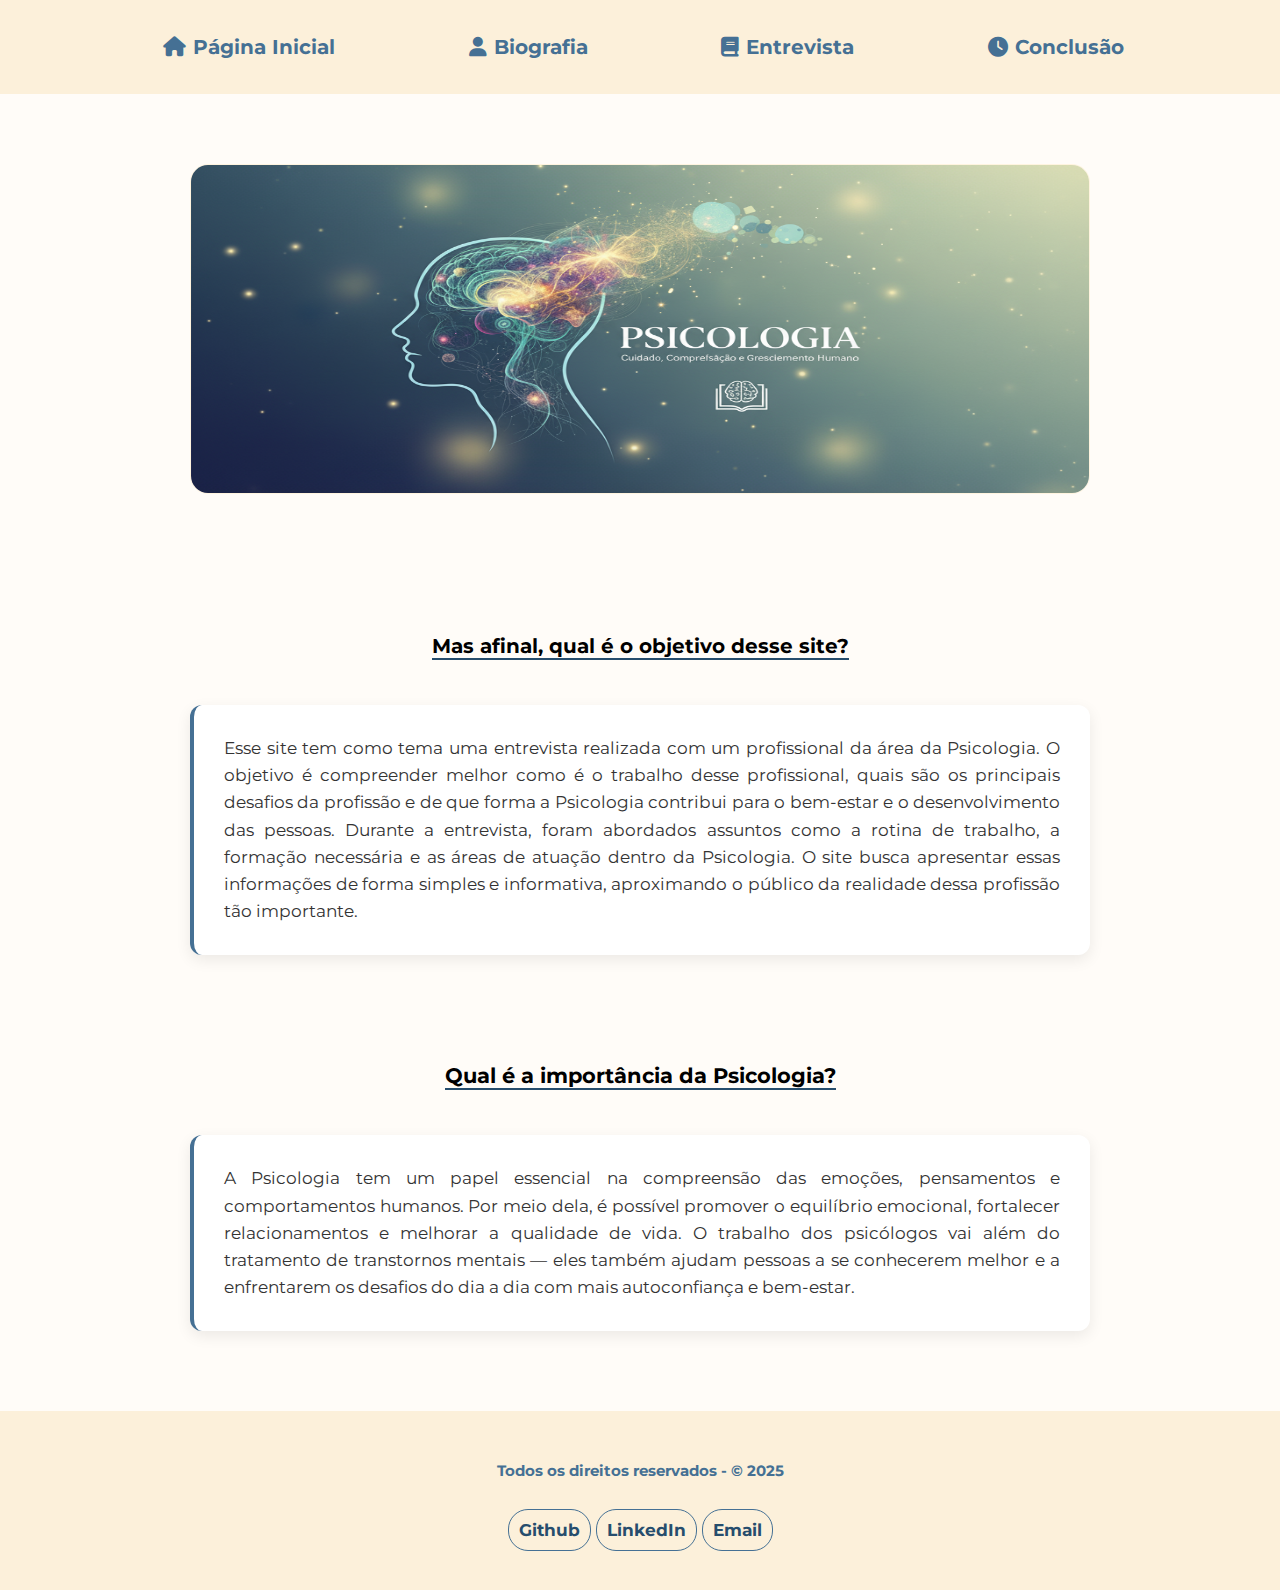
<file: index.html>
<!DOCTYPE html>
<html lang="pt-BR">

<head>
    <meta charset="UTF-8">
    <meta name="viewport" content="width=device-width, initial-scale=1.0">
    <title>Entrevista</title>
    <link rel="stylesheet" href="assets/css/style.css">
    <link rel="stylesheet" href="./pages/sobre.html">
    <link rel="stylesheet" href="https://cdnjs.cloudflare.com/ajax/libs/font-awesome/6.4.0/css/all.min.css">
</head>

<body>

    <header>
        <h2><a href="/index.html"><i class="fas fa-home"></i>Página Inicial</a></h2>
        <h2><a href="/pages/sobre.html"><i class="fas fa-user"></i>Biografia</a></h2>
        <h2><a href="/pages/entrevista.html"><i class="fas fa-book"></i>Entrevista</a></h2>
        <h2><a href="/pages/conclusao.html"><i class="fas fa-clock"></i>Conclusão</a></h2>
    </header>

    <main>

        <div class="banner">
            <img class="imagem-banner" src="assets/img/psicologia.png" alt="Imagem psicologia">
        </div>

        <div class="titulo-home">
            <h2>Mas afinal, qual é o objetivo desse site?</h2>
        </div>

        <div class="descricao">
            <p>Esse site tem como tema uma entrevista realizada com um profissional da área da Psicologia. O objetivo é
                compreender melhor como é o trabalho desse profissional, quais são os principais desafios da profissão e
                de que forma a Psicologia contribui para o bem-estar e o desenvolvimento das pessoas. Durante a
                entrevista, foram abordados assuntos como a rotina de trabalho, a formação necessária e as áreas de
                atuação dentro da Psicologia. O site busca apresentar essas informações de forma simples e informativa,
                aproximando o público da realidade dessa profissão tão importante.</p>
        </div>

        <div class="titulo-psico">
            <h2>Qual é a importância da Psicologia?</h2>
        </div>

        <div class="descricao">
            <p>A Psicologia tem um papel essencial na compreensão das emoções, pensamentos e comportamentos humanos.
                Por meio dela, é possível promover o equilíbrio emocional, fortalecer relacionamentos e melhorar a
                qualidade de vida. O trabalho dos psicólogos vai além do tratamento de transtornos mentais — eles também
                ajudam pessoas a se conhecerem melhor e a enfrentarem os desafios do dia a dia com mais autoconfiança e
                bem-estar.</p>
        </div>

        <footer>
            <p>Todos os direitos reservados - © 2025</p>
            <p class="texto-normal">
                <a href="https://github.com/juliaefmiranda" target="_blank">Github</a>
                <a href="https://www.linkedin.com/in/julia-miranda-7278a2349/" target="_blank">LinkedIn</a>
                <a href="mailto: julia.e.miranda@aluno.senai.br" target="_blank">Email</a>
            </p>
        </footer>



    </main>

</body>

</html>
</file>
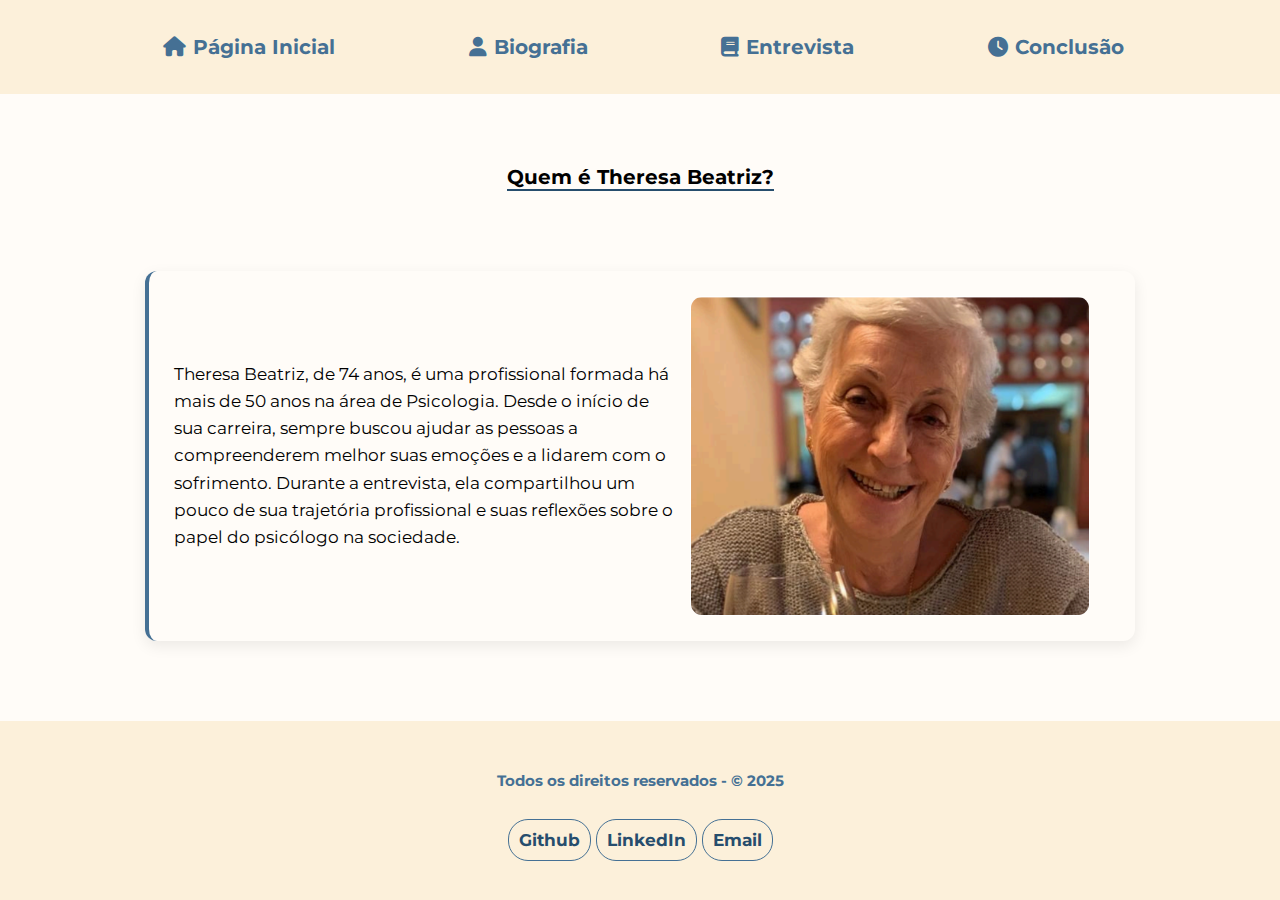
<file: pages/sobre.html>
<!DOCTYPE html>
<html lang="en">

<head>
    <meta charset="UTF-8">
    <meta name="viewport" content="width=device-width, initial-scale=1.0">
    <title>Página Inicial</title>
    <link rel="stylesheet" href="../assets/css/style.css">
    <link rel="stylesheet" href="/index.html">
    <link rel="stylesheet" href="../pages/entrevista.html">
    <link rel="stylesheet" href="https://cdnjs.cloudflare.com/ajax/libs/font-awesome/6.4.0/css/all.min.css">
</head>

<body>

    <header>
        <h2><a href="/index.html"><i class="fas fa-home"></i>Página Inicial</a></h2>
        <h2><a href="/pages/sobre.html"><i class="fas fa-user"></i>Biografia</a></h2>
        <h2><a href="/pages/entrevista.html"><i class="fas fa-book"></i>Entrevista</a></h2>
        <h2><a href="/pages/conclusao.html"><i class="fas fa-clock"></i>Conclusão</a></h2>
    </header>

    <main>

        <div class="titulo">
            <p>Quem é Theresa Beatriz?</p>
        </div>

        <div class="biografia">
            <p>Theresa Beatriz, de 74 anos, é uma profissional
                formada há mais de 50 anos na área de Psicologia.
                Desde o início de sua carreira, sempre buscou ajudar
                as pessoas a compreenderem melhor suas emoções e
                a lidarem com o sofrimento. Durante a entrevista, ela
                compartilhou um pouco de sua trajetória profissional e
                suas reflexões sobre o papel do psicólogo na
                sociedade.</p>

            <img class="foto-theresa" src="/assets/img/psicologa.png" alt="Psicóloga">
        </div>

        <footer>
            <p>Todos os direitos reservados - © 2025</p>
            <p class="texto-normal">
                <a href="https://github.com/juliaefmiranda" target="_blank">Github</a>
                <a href="https://www.linkedin.com/in/julia-miranda-7278a2349/" target="_blank">LinkedIn</a>
                <a href="mailto: julia.e.miranda@aluno.senai.br" target="_blank">Email</a>
            </p>
        </footer>

    </main>

</body>

</html>
</file>
<file: assets/css/style.css>
@import url('https://fonts.googleapis.com/css2?family=Caprasimo&family=Montserrat:ital,wght@0,100..900;1,100..900&family=Poller+One&display=swap');


* {
    margin: 0;
    padding: 0;
    box-sizing: border-box;
    font-family: "Montserrat", sans-serif;
}

html, body {
    height: 100%;
    margin: 0;
}

header {
    background-color: #fcf0da;
    color: #457094;
    padding: 30px;
    justify-content: space-evenly;
    align-items: center;
    display: flex;
    margin-bottom: 70px;
    font-size: 13.5px;
}

body {
    display: flex;
    flex-direction: column;
    justify-content: space-between;
    min-height: 100vh;
    background-color: rgb(255, 252, 248);
}

header a {
    font-size: 20px;
    text-decoration: none;
    color: #457094;
    font-family: "Montserrat", sans-serif;
}

header a:hover {
    color: #264d6d;
}

header i {
    padding: 7px;
}

header h2 {
    cursor: pointer;
    font-family: "Montserrat", sans-serif;
}

header h2:hover {
    color: #264d6d;
}

.banner {
    display: flex;
    justify-content: center;
    margin-bottom: 100px;
}

.imagem-banner {
    border-radius: 18px;
    height: 330px;
    width: 900px;
    border: 1px solid #fff4df;
}

.imagem-banner:hover {
    border: 1px solid #fff4df;
    box-shadow: rgba(49, 49, 49, 0.2) 0px 8px 25px; 
    transition: all 0.3s ease;
}

.titulo-home {
    padding: 40px;
    padding-bottom: 35px;
    text-align: center;
}
.titulo-home h2 {
    font-size: 20px;
    border-bottom: 0.13rem solid #264d6d;
    display: inline-block; 
}
.titulo-psico {
    padding: 40px;
    padding-bottom: 35px;
    text-align: center;

}
.titulo-psico h2 {
    padding-top: 50px;
    font-size: 21px;
    border-bottom: 0.13rem solid #264d6d;
    display: inline-block; 
}
.descricao {
    max-width: 800px; 
    margin: 10px auto 18px auto; 
    padding: 30px;
    border-radius: 12px; 
    border-left: 0.25rem solid #457094;
    background-color: #ffffff;
    box-shadow: rgba(0, 0, 0, 0.08) 0px 5px 15px;
    text-align: justify; 
}
.descricao p {
    font-size: 17px;
    font-weight: 400; 
    color: #333333; 
    line-height: 1.6;  
}
.descricao:hover {
    box-shadow: rgba(77, 77, 77, 0.2) 0px 8px 25px; 
    transition: all 0.3s ease;
}

footer {
    background-color: #fcf0da;
    color: #457094;
    text-align: center;
    font-size: 15px;
    padding: 50px;
    bottom: 0;
    width: 100%;
    margin-top: 80px;
    font-weight: bold;
}

.texto-normal {
    font-size: 17px;
    padding-top: 40px;
    display: block;
}

footer a {
    text-decoration: none;
    border: 1px solid #457094;
    border-radius: 20px;
    color: #264d6d;
    padding: 10px;
}

footer a:hover {
    color: #fcf0da;
    background-color: #264d6d;
    transition: transform 0.4s ease;
    transform: scale(1.01);
}

/* Página da biografia */

.titulo {
    display: flex;
    flex-direction: column;
    align-items: center;
    font-size: 20px;
    font-weight: bold;

}

.titulo p {
    border-bottom: 0.13rem solid #264d6d;
}

.biografia {
    max-width: 990px;
    margin: 80px auto 20px auto;
    font-size: 17px;
    border-left: 0.25rem solid #457094;
    border-radius: 12px;
    box-shadow: rgba(0, 0, 0, 0.08) 0px 5px 15px;
    padding: 25px;
    display: flex;
    flex-direction: row;
    gap: 15px;
    align-items: center;
    line-height: 1.6;
}

.biografia:hover {
    box-shadow: rgba(77, 77, 77, 0.2) 0px 8px 25px; 
    transition: all 0.3s ease;
}

.foto-theresa {
    border: 1px solid white;
    border-radius: 12px;
    width: 25rem;
    height: 20rem;
    object-fit: cover;
    margin-right: 20px;
}

/* Página da Entrevista */

.container-titulo {
    text-align: center;
    margin: 3%;
    padding-bottom: 1%;
}

.container-titulo h2 {
    border-bottom: 0.13rem solid #264d6d;
    font-size: 20px;
    display: inline-block;
}

.frase-destaque {
    max-width: 990px;
    margin: 50px auto 30px auto;
    font-size: 20px;
    border: 0.1rem solid #457094;
    font-style: italic;
    border-radius: 12px;
    box-shadow: rgba(0, 0, 0, 0.08) 0px 5px 15px;
    padding: 25px;
    align-items: center;
    line-height: 1.6;
}

.frase-destaque:hover {
    background-color: #457094;
    color: whitesmoke;
    box-shadow: rgba(77, 77, 77, 0.2) 0px 8px 25px; 
    transition: all 0.3s ease;
}

.pergunta-resposta {
    max-width: 990px;
    margin: 50px auto 30px auto;
    font-size: 17px;
    border-left: 0.25rem solid #457094;
    border-radius: 12px;
    box-shadow: rgba(0, 0, 0, 0.08) 0px 5px 15px;
    padding: 25px;
    align-items: center;
    line-height: 1.6;
}

.pergunta-resposta:hover {
    box-shadow: rgba(77, 77, 77, 0.2) 0px 8px 25px; 
    transition: all 0.3s ease;
}

.pergunta {
    font-weight: bold;
    padding-bottom: 10px;
}

/* Página de conclusão*/

.conclusao {
    text-align: center;
}

.titulo-conclusao {
    font-weight: bold;
    font-size: 20px;
    border-bottom: 0.13rem solid #264d6d;
    display: inline-block;
}

.concluir {
    max-width: 990px;
    margin: 50px auto 30px auto;
    font-size: 17px;
    border-left: 0.25rem solid #457094;
    border-radius: 12px;
    box-shadow: rgba(0, 0, 0, 0.08) 0px 5px 15px;
    padding: 25px;
    display: block;
    align-items: center;
    line-height: 1.6;
}

.concluir:hover {
    box-shadow: rgba(77, 77, 77, 0.2) 0px 8px 25px; 
    transition: all 0.3s ease;
}

.image-banner {
    border-radius: 18px;
    max-width: 700px;
    max-height: 600px;
    height: auto;
    width: 100%;
    display: block;
    border: 1px solid #fff4df;
    margin: 0 auto;
}

.image-banner:hover {
    border: 1px solid #fff4df;
    box-shadow: rgba(49, 49, 49, 0.2) 0px 8px 25px; 
    transition: all 0.3s ease;
}


/* ===========================================================
   📱 1) MOBILE PEQUENO (até 480px)
   =========================================================== */
@media (max-width: 480px) {

    /* HEADER */
    header {
        padding: 18px;
        flex-direction: column;
        gap: 8px;
        margin-bottom: 40px;
        text-align: center;
    }

    header a {
        font-size: 17px;
    }

    header i {
        font-size: 18px;
    }

    /* BANNERS */
    .imagem-banner,
    .image-banner {
        width: 95%;
        height: auto;
        margin: 0 auto;
        display: block;
    }

    /* BIOGRAFIA */
    .biografia {
        flex-direction: column;
        text-align: center;
        max-width: 92%;
    }

    .foto-theresa {
        width: 95%;
        height: auto;
        margin: 0;
    }

    /* CAIXAS DE TEXTO GERAIS */
    .concluir,
    .descricao,
    .frase-destaque,
    .pergunta-resposta {
        max-width: 92%;
        padding: 18px;
        font-size: 15.5px;
        line-height: 1.55;
        margin: 20px auto;
    }

    /* TÍTULOS */
    .titulo-conclusao,
    .titulo-home h2,
    .titulo-psico h2 {
        font-size: 18px;
    }

    /* FOOTER */
    footer {
        font-size: 13px;
        padding: 30px;
    }

    footer a {
        padding: 8px;
        font-size: 14px;
    }
}



/* ===========================================================
   📱➡️💻 2) MOBILE GRANDE / TABLET VERTICAL (481px – 768px)
   =========================================================== */
@media (min-width: 481px) and (max-width: 768px) {

    /* HEADER */
    header {
        padding: 25px;
        flex-direction: row;
        flex-wrap: wrap;
        justify-content: center;
        gap: 20px;
        margin-bottom: 50px;
    }

    header a {
        font-size: 18px;
    }

    /* BANNERS */
    .imagem-banner,
    .image-banner {
        width: 90%;
        height: auto;
        margin: 0 auto;
    }

    /* BIOGRAFIA */
    .biografia {
        flex-direction: column;
        text-align: center;
        max-width: 90%;
    }

    .foto-theresa {
        width: 80%;
        height: auto;
        margin: 0;
    }

    /* CAIXAS DE TEXTO */
    .concluir,
    .descricao,
    .frase-destaque,
    .pergunta-resposta {
        max-width: 85%;
        padding: 22px;
        font-size: 16px;
    }

    footer {
        padding: 40px;
    }
}



/* ===========================================================
   💻📲 3) TABLET HORIZONTAL / NOTEBOOK PEQUENO (769px – 1024px)
   =========================================================== */
@media (min-width: 769px) and (max-width: 1024px) {

    .imagem-banner,
    .image-banner {
        width: 75%;
    }

    .biografia {
        max-width: 90%;
    }

    .concluir,
    .descricao,
    .frase-destaque,
    .pergunta-resposta {
        max-width: 80%;
        font-size: 16px;
    }
}



/* ===========================================================
   🖥️ 4) DESKTOP GRANDE (1025px+)
   =========================================================== */
@media (min-width: 1025px) {

    .imagem-banner {
        width: 900px;
    }

    .image-banner {
        width: 800px;
    }

    .concluir,
    .descricao,
    .frase-destaque,
    .pergunta-resposta {
        max-width: 900px;
    }
}
</file>
